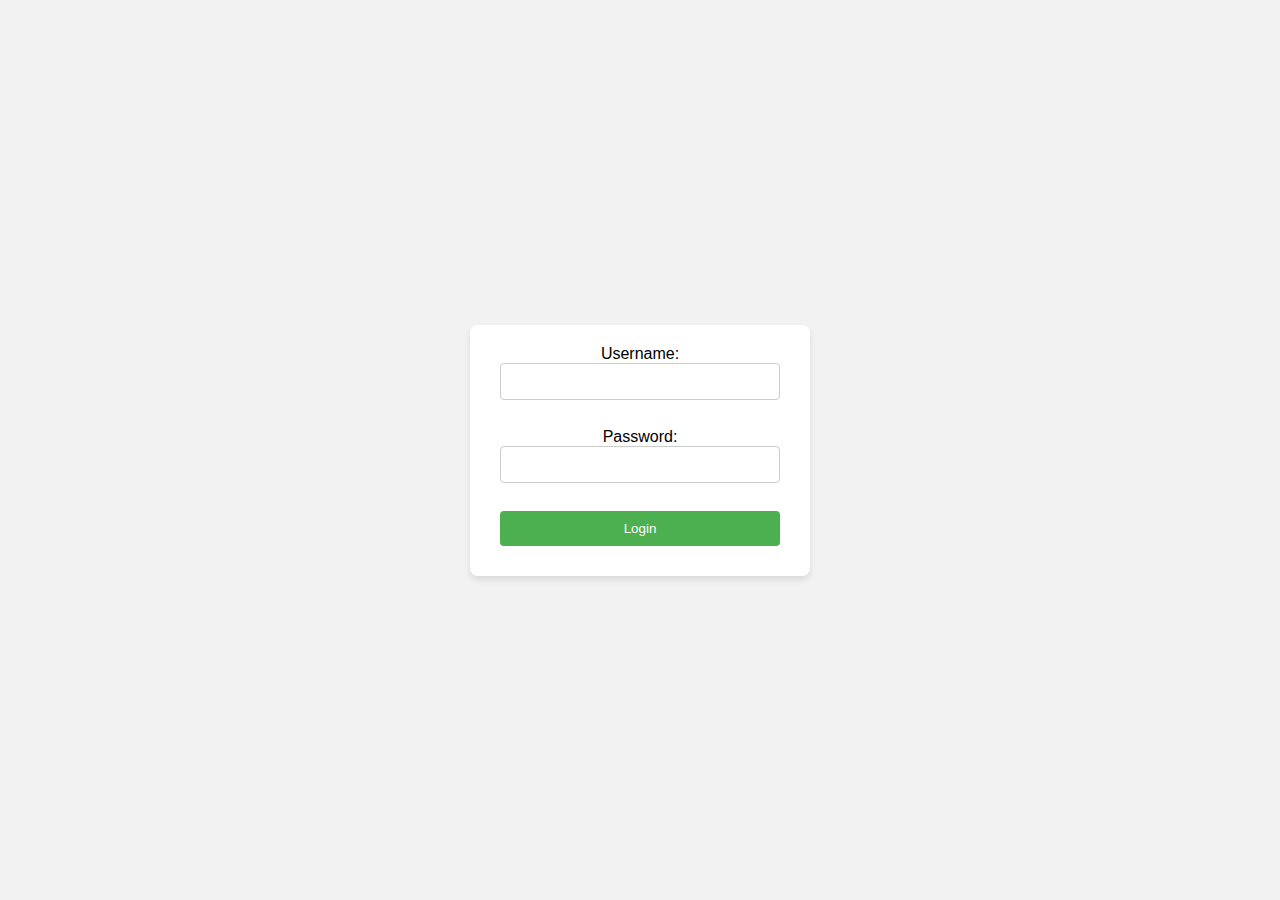
<file: index.html>
<!DOCTYPE html>
<html lang="en">
<head>
    <meta charset="UTF-8">
    <meta name="viewport" content="width=device-width, initial-scale=1.0">
    <title>Login Page</title>
    <link rel="stylesheet" href="styles/login.css">
</head>
<body>
    <form id="loginForm">
        <label for="username">Username:</label>
        <input type="text" id="username" name="username" required><br><br>
        <label for="password">Password:</label>
        <input type="password" id="password" name="password" required><br><br>
        <input type="submit" value="Login">
    </form>
    <script src="scripts/login.js"></script>
</body>
</html>
</file>
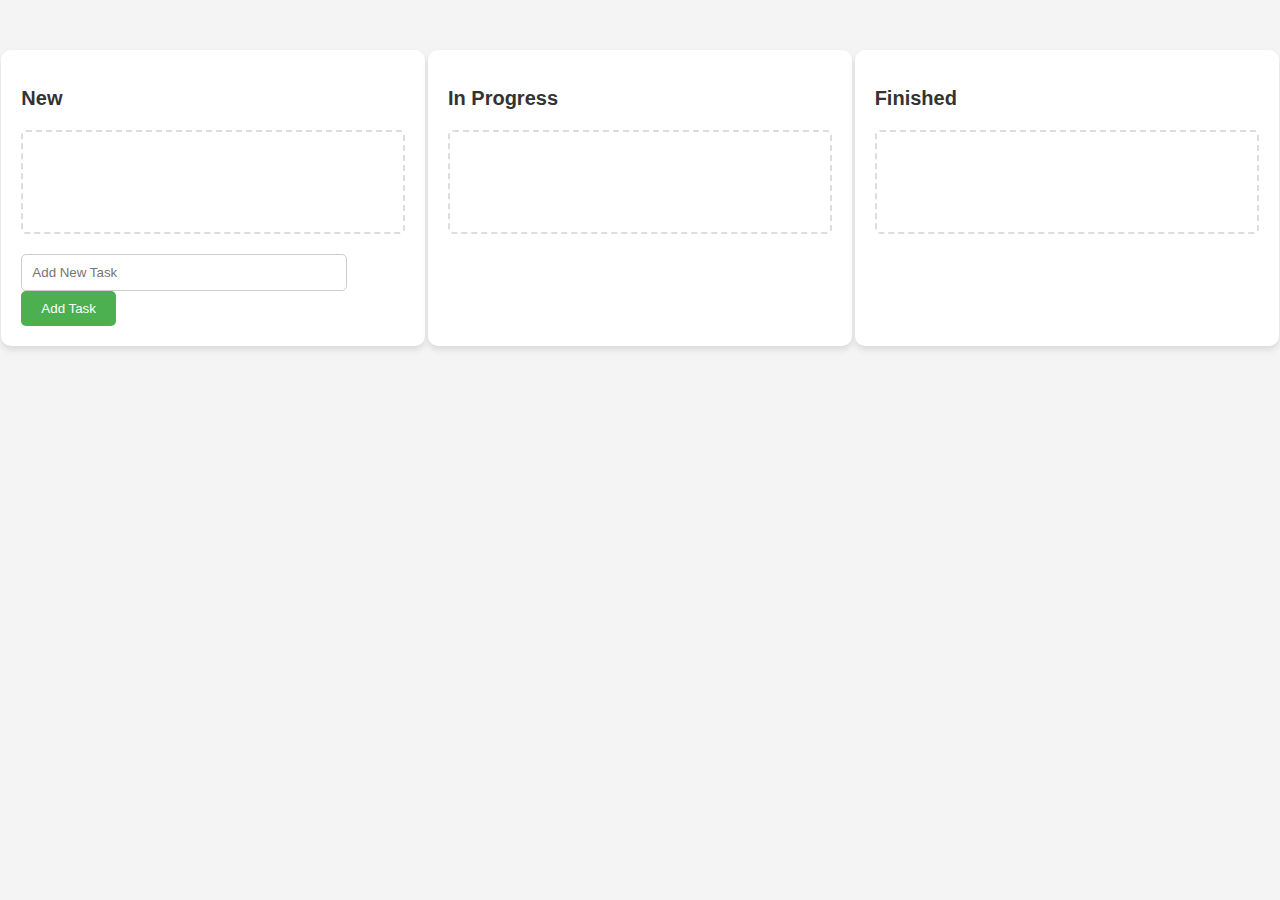
<file: task_manager.html>
<!DOCTYPE html>
<html lang="en">
<head>
  <meta charset="UTF-8">
  <meta name="viewport" content="width=device-width, initial-scale=1.0">
  <title>Task Manager</title>
  <link rel="stylesheet" href="styles/style.css">
</head>
<body>
  <div class="container">
    <div class="column" id="new-column" ondrop="drop(event, 'new')" ondragover="allowDrop(event)">
      <h2>New</h2>
      <div id="new-tasks" class="tasks" ondragstart="drag(event)" draggable="true"></div>
      <input type="text" id="taskInput" placeholder="Add New Task">
      <button onclick="addTask()">Add Task</button>
    </div>
    <div class="column" id="progress-column" ondrop="drop(event, 'progress')" ondragover="allowDrop(event)">
      <h2>In Progress</h2>
      <div id="progress-tasks" class="tasks" ondragstart="drag(event)" draggable="true"></div>
    </div>
    <div class="column" id="finished-column" ondrop="drop(event, 'finished')" ondragover="allowDrop(event)">
      <h2>Finished</h2>
      <div id="finished-tasks" class="tasks" ondragstart="drag(event)" draggable="true"></div>
    </div>
  </div>
  <script src="scripts/script.js"></script>
</body>
</html>
</file>
<file: styles/login.css>
body {
    font-family: Arial, sans-serif;
    background-color: #f2f2f2;
    margin: 0;
    padding: 0;
    display: flex;
    justify-content: center;
    align-items: center;
    height: 100vh;
}

#loginForm {
    background-color: #ffffff;
    padding: 20px;
    border-radius: 8px;
    box-shadow: 0 4px 6px rgba(0, 0, 0, 0.1);
    width: 300px;
    text-align: center;
    animation: fadeIn 0.5s ease;
}

input[type="text"],
input[type="password"],
input[type="submit"] {
    width: calc(100% - 20px);
    padding: 10px;
    margin-bottom: 10px;
    border: 1px solid #ccc;
    border-radius: 4px;
    box-sizing: border-box;
}

input[type="submit"] {
    background-color: #4caf50;
    color: white;
    border: none;
    cursor: pointer;
    transition: background-color 0.3s ease;
}

input[type="submit"]:hover {
    background-color: #45a049;
}

@keyframes fadeIn {
    from {
        opacity: 0;
    }
    to {
        opacity: 1;
    }
}
</file>
<file: styles/style.css>
body {
  font-family: Arial, sans-serif;
  background-color: #f4f4f4;
  margin: 0;
  padding: 0;
}

.container {
  display: flex;
  justify-content: space-around;
  margin-top: 50px;
}

.column {
  background-color: #fff;
  border-radius: 10px;
  box-shadow: 0 4px 6px rgba(0, 0, 0, 0.1);
  padding: 20px;
  width: 30%;
}

.column h2 {
  color: #333;
  font-size: 20px;
  margin-bottom: 20px;
}

.tasks {
  min-height: 100px;
  border: 2px dashed #ddd;
  border-radius: 5px;
  margin-bottom: 20px;
}

#taskInput {
  width: calc(100% - 80px);
  padding: 10px;
  margin-right: 10px;
  border: 1px solid #ccc;
  border-radius: 5px;
  outline: none;
}

button {
  padding: 10px 20px;
  background-color: #4CAF50;
  color: white;
  border: none;
  border-radius: 5px;
  cursor: pointer;
  outline: none;
}

button:hover {
  background-color: #45a049;
}

button:active {
  background-color: #3e8e41;
}

input[type="text"] {
  transition: width 0.4s ease-in-out;
}

input[type="text"]:focus {
  width: calc(100% - 100px);
}
</file>
